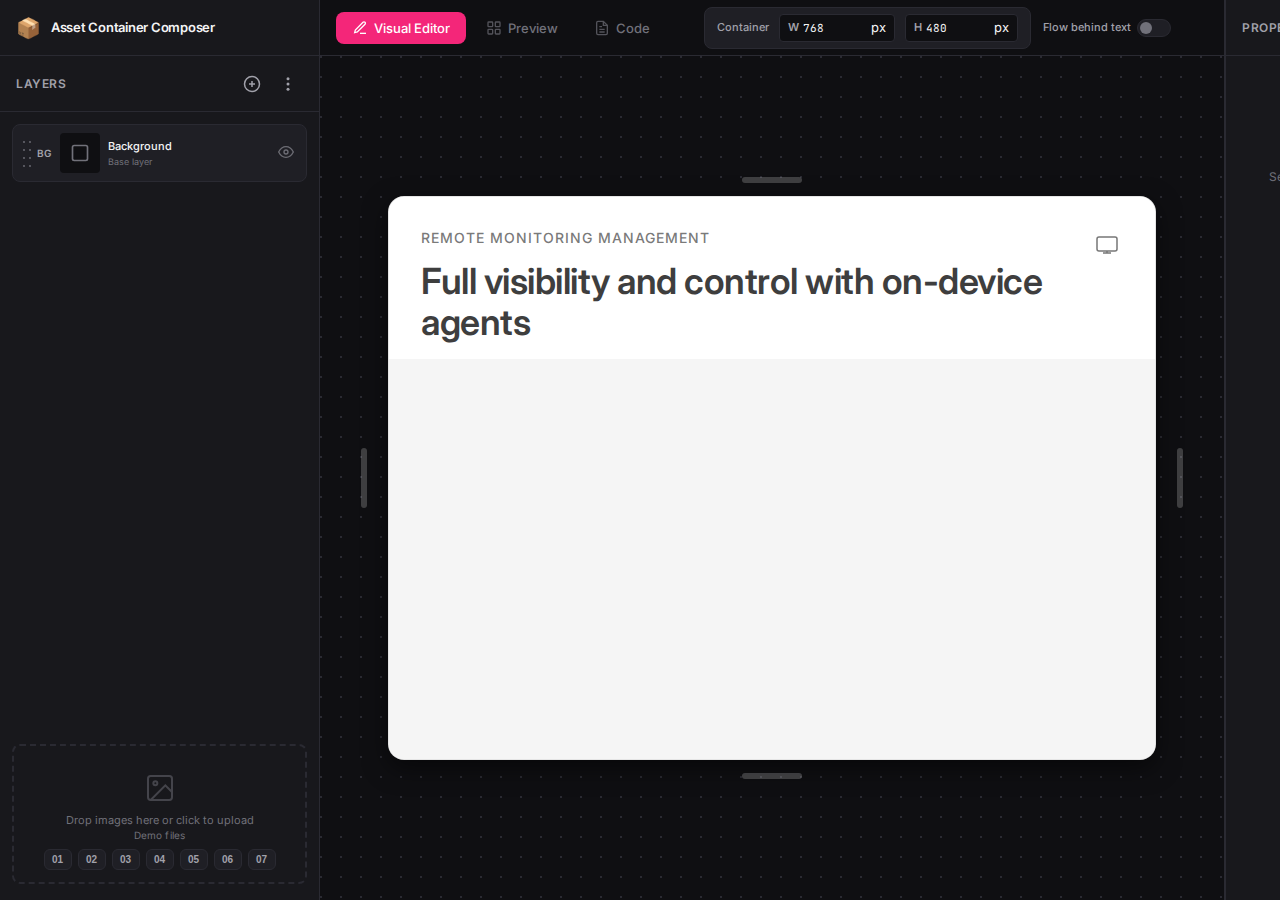
<file: asset-container-composer/composer/index.html>
<!DOCTYPE html>
<html lang="en">
<head>
  <meta charset="UTF-8">
  <meta name="viewport" content="width=device-width, initial-scale=1.0">
  <title>Asset Container Composer</title>
  <link rel="stylesheet" href="styles.css">
  <link href="https://fonts.googleapis.com/css2?family=Inter:wght@400;500;600;700&family=JetBrains+Mono:wght@400;500&display=swap" rel="stylesheet">
</head>
<body>
  <div class="app">
    <!-- Main Content -->
    <main class="main">
      <!-- Layers Panel -->
      <aside class="panel layers-panel">
        <div class="layers-logo">
          <span class="logo-icon">📦</span>
          <span class="logo-text">Asset Container Composer</span>
        </div>
        <div class="panel-header">
          <h2>Layers</h2>
          <div class="layers-actions">
            <button class="btn btn-icon" id="addLayerBtn" title="Add Layer">
              <svg width="18" height="18" viewBox="0 0 24 24" fill="none" stroke="currentColor" stroke-width="2">
                <circle cx="12" cy="12" r="10"/>
                <path d="M12 8v8M8 12h8"/>
              </svg>
            </button>
            <div class="more-menu">
              <button class="btn btn-icon" id="moreMenuBtn" title="More">
                <svg width="18" height="18" viewBox="0 0 24 24" fill="currentColor">
                  <circle cx="12" cy="5" r="2"/>
                  <circle cx="12" cy="12" r="2"/>
                  <circle cx="12" cy="19" r="2"/>
                </svg>
              </button>
              <div class="menu-dropdown" id="moreMenu" hidden>
                <button class="menu-item" id="clearAll" type="button">
                  Clear All
                </button>
              </div>
            </div>
          </div>
        </div>
        <div class="panel-content">
          <!-- Image layers container -->
          <div class="layers-list" id="layersList">
            <!-- Layers will be added here dynamically -->
            
            <!-- Background layer (always present) -->
            <div class="layer-item layer-background" data-layer-id="background">
            <div class="layer-order-group">
              <div class="layer-drag-handle">
                <svg width="16" height="28" viewBox="0 0 20 56" fill="currentColor">
                  <circle cx="4" cy="6" r="1.8"/><circle cx="16" cy="6" r="1.8"/>
                  <circle cx="4" cy="22" r="1.8"/><circle cx="16" cy="22" r="1.8"/>
                  <circle cx="4" cy="38" r="1.8"/><circle cx="16" cy="38" r="1.8"/>
                  <circle cx="4" cy="54" r="1.8"/><circle cx="16" cy="54" r="1.8"/>
                </svg>
              </div>
              <span class="layer-order-badge">BG</span>
            </div>
            <div class="layer-thumbnail layer-thumbnail-bg">
              <svg width="20" height="20" viewBox="0 0 24 24" fill="none" stroke="currentColor" stroke-width="2">
                <rect x="3" y="3" width="18" height="18" rx="2"/>
              </svg>
            </div>
            <div class="layer-info">
              <span class="layer-name">Background</span>
              <span class="layer-type">Base layer</span>
            </div>
            <button class="layer-visibility" title="Toggle visibility">
              <svg width="16" height="16" viewBox="0 0 24 24" fill="none" stroke="currentColor" stroke-width="2">
                <path d="M1 12s4-8 11-8 11 8 11 8-4 8-11 8-11-8-11-8z"/>
                <circle cx="12" cy="12" r="3"/>
              </svg>
            </button>
            </div>
          </div>
        </div>
        
        <!-- Drop zone for new images -->
        <div class="drop-zone" id="dropZone">
          <div class="drop-zone-content">
            <svg width="32" height="32" viewBox="0 0 24 24" fill="none" stroke="currentColor" stroke-width="1.5">
              <rect x="3" y="3" width="18" height="18" rx="2"/>
              <circle cx="8.5" cy="8.5" r="1.5"/>
              <path d="M21 15l-5-5L5 21"/>
            </svg>
            <span>Drop images here or click to upload</span>
          </div>
          <div class="drop-zone-footer">
            <div class="drop-zone-status" id="dropZoneStatus">Demo files</div>
            <div class="drop-zone-actions" aria-label="Quick test layers">
              <button type="button" class="drop-zone-btn" data-test-set="01">01</button>
              <button type="button" class="drop-zone-btn" data-test-set="02">02</button>
              <button type="button" class="drop-zone-btn" data-test-set="03">03</button>
              <button type="button" class="drop-zone-btn" data-test-set="04">04</button>
              <button type="button" class="drop-zone-btn" data-test-set="05">05</button>
              <button type="button" class="drop-zone-btn" data-test-set="06">06</button>
              <button type="button" class="drop-zone-btn" data-test-set="07">07</button>
            </div>
          </div>
          <input type="file" id="fileInput" accept="image/*" multiple hidden>
        </div>
      </aside>

      <!-- Main View Panel (Preview / Export tabs) -->
      <section class="panel main-view-panel">
        <div class="panel-header">
          <div class="main-view-tabs">
            <button class="main-view-tab active" data-view="preview">
              <svg width="16" height="16" viewBox="0 0 24 24" fill="none" stroke="currentColor" stroke-width="2">
                <path d="M12 20h9"/>
                <path d="M16.5 3.5a2.1 2.1 0 113 3L8 18l-4 1 1-4 11.5-11.5z"/>
              </svg>
              Visual Editor
            </button>
            <button class="main-view-tab" data-view="preview-gallery">
              <svg width="16" height="16" viewBox="0 0 24 24" fill="none" stroke="currentColor" stroke-width="2">
                <rect x="3" y="3" width="7" height="7" rx="1"/>
                <rect x="14" y="3" width="7" height="7" rx="1"/>
                <rect x="3" y="14" width="7" height="7" rx="1"/>
                <rect x="14" y="14" width="7" height="7" rx="1"/>
              </svg>
              Preview
            </button>
            <button class="main-view-tab" data-view="export">
              <svg width="16" height="16" viewBox="0 0 24 24" fill="none" stroke="currentColor" stroke-width="2">
                <path d="M16 18H8M16 14H8M12 10H8"/>
                <path d="M14 2H6a2 2 0 00-2 2v16a2 2 0 002 2h12a2 2 0 002-2V8z"/>
                <path d="M14 2v6h6"/>
              </svg>
              Code
            </button>
          </div>
          <div class="main-view-controls" id="editorControls">
            <div class="container-width-control">
              <span class="container-label">Container</span>
              <div class="container-size-box scrub-label" data-target="containerWidth" data-axis="x">
                <span class="size-icon">W</span>
                <input type="number" id="containerWidth" value="768" min="300" max="1200">
                <span class="unit">px</span>
              </div>
              <div class="container-size-box scrub-label" data-target="containerHeight" data-axis="y">
                <span class="size-icon">H</span>
                <input type="number" id="containerHeight" value="480" min="300" max="1200">
                <span class="unit">px</span>
              </div>
            </div>
            <label class="toggle-control">
              <span class="toggle-label">Flow behind text</span>
              <input type="checkbox" id="partialFullToggle">
              <span class="toggle-switch"></span>
            </label>
          </div>
          <div class="main-view-controls preview-controls is-hidden" id="previewControls">
            <div class="preview-control">
              <span class="container-label">Maximum width</span>
              <div class="container-size-box scrub-label" data-target="previewMaxWidth" data-axis="x">
                <span class="size-icon">W</span>
                <input type="number" id="previewMaxWidth" value="1280" min="600" max="2400">
                <span class="unit">px</span>
              </div>
            </div>
            <label class="preview-bg-control">
              <span>Background</span>
              <input type="color" id="previewBgColor" value="#F6F5F3">
            </label>
            <label class="inline-checkbox">
              <input type="checkbox" id="previewBentoToggle" checked>
              <span>Bento</span>
            </label>
          </div>
          
        </div>
        
        <!-- Preview View -->
        <div class="main-view active" id="previewView">
          <div class="preview-wrapper">
            <!-- Full Card Preview with Resize Handles -->
            <div class="card-preview-wrapper" id="cardPreviewWrapper">
              <div class="resize-handle resize-top" data-side="top">
                <div class="handle-bar"></div>
                <div class="handle-tooltip">Drag to resize</div>
              </div>
              <div class="resize-handle resize-left" data-side="left">
                <div class="handle-bar"></div>
                <div class="handle-tooltip">Drag to resize</div>
              </div>
              <div class="card-preview" id="cardPreview">
                <!-- Card Header Section -->
                <div class="card-header-section">
                  <div class="card-header-content">
                    <div class="card-category-row">
                      <input type="text" class="card-category" id="cardCategory" value="REMOTE MONITORING MANAGEMENT" placeholder="Category">
                      <div class="card-icon" id="cardIcon" title="Click to change icon">
                        <svg width="24" height="24" viewBox="0 0 24 24" fill="none" stroke="currentColor" stroke-width="1.5">
                          <rect x="2" y="4" width="20" height="14" rx="2"/>
                          <path d="M8 20h8M12 18v2"/>
                        </svg>
                      </div>
                    </div>
                    <textarea class="card-title" id="cardTitle" rows="2" placeholder="Card Title">Full visibility and control with on-device agents</textarea>
                  </div>
                </div>
                
                <!-- Asset Container Section (the composable area) -->
                <div class="asset-container-wrapper">
                  <div class="preview-container" id="previewContainer">
                    <div class="preview-background" id="previewBackground"></div>
                    <div class="preview-layers" id="previewLayers">
                      <!-- Layers rendered here -->
                    </div>
                    <!-- Alignment guides -->
                    <div class="alignment-guides" id="alignmentGuides">
                      <div class="guide guide-center-h"></div>
                      <div class="guide guide-center-v"></div>
                    </div>
                  </div>
                </div>
              </div>
              <div class="resize-handle resize-right" data-side="right">
                <div class="handle-bar"></div>
                <div class="handle-tooltip">Drag to resize</div>
              </div>
              <div class="resize-handle resize-bottom" data-side="bottom">
                <div class="handle-bar"></div>
                <div class="handle-tooltip">Drag to resize</div>
              </div>
            </div>
          </div>
        </div>

        <!-- Preview Gallery View -->
        <div class="main-view" id="previewGalleryView">
          <div class="preview-gallery" id="previewGalleryGrid"></div>
        </div>
        
        <!-- Export View -->
        <div class="main-view" id="exportView">
          <div class="export-header">
            <div class="export-format-tabs">
              <button class="export-format-tab active" data-tab="json">JSON</button>
              <button class="export-format-tab" data-tab="html">HTML/CSS</button>
            </div>
          </div>
          <div class="export-content">
            <div class="export-pane active" id="jsonPane">
              <div class="export-code-wrapper">
                <pre class="export-code" id="jsonOutput">{
  "container": { "width": 768 },
  "background": { "type": "color" },
  "layers": []
}</pre>
              </div>
              <button class="copy-btn" data-target="jsonOutput">
                <svg width="14" height="14" viewBox="0 0 24 24" fill="none" stroke="currentColor" stroke-width="2">
                  <rect x="9" y="9" width="13" height="13" rx="2"/>
                  <path d="M5 15H4a2 2 0 01-2-2V4a2 2 0 012-2h9a2 2 0 012 2v1"/>
                </svg>
                Copy JSON
              </button>
            </div>
            <div class="export-pane" id="htmlPane">
              <div class="export-code-wrapper">
                <pre class="export-code" id="htmlOutput">&lt;!-- HTML/CSS output will appear here --&gt;</pre>
              </div>
              <button class="copy-btn" data-target="htmlOutput">
                <svg width="14" height="14" viewBox="0 0 24 24" fill="none" stroke="currentColor" stroke-width="2">
                  <rect x="9" y="9" width="13" height="13" rx="2"/>
                  <path d="M5 15H4a2 2 0 01-2-2V4a2 2 0 012-2h9a2 2 0 012 2v1"/>
                </svg>
                Copy HTML
              </button>
            </div>
          </div>
        </div>
      </section>

      <!-- Properties Panel -->
      <aside class="panel properties-panel">
        <div class="panel-header">
          <h2>Properties</h2>
        </div>
        <div class="panel-content" id="propertiesContent">
          <!-- Empty state -->
          <div class="empty-state" id="emptyState">
            <svg width="48" height="48" viewBox="0 0 24 24" fill="none" stroke="currentColor" stroke-width="1">
              <rect x="3" y="3" width="18" height="18" rx="2"/>
              <path d="M12 8v8M8 12h8"/>
            </svg>
            <p>Select a layer to edit its properties</p>
          </div>
          
          <!-- Background properties -->
          <div class="properties-section" id="bgProperties" style="display: none;">
            <h3>Background</h3>
            
            <div class="property-group">
              <label>Type</label>
              <div class="button-group">
                <button class="toggle-btn active" data-bg-type="color">Color</button>
                <button class="toggle-btn" data-bg-type="gradient">Gradient</button>
                <button class="toggle-btn" data-bg-type="image">Image</button>
                <button class="toggle-btn" data-bg-type="tile">Tile</button>
              </div>
            </div>
            
            <div class="property-group" id="bgColorGroup">
              <label for="bgColor">Color</label>
              <div class="color-input-wrapper">
                <input type="color" id="bgColor" value="#f5f5f5">
                <input type="text" id="bgColorHex" value="#f5f5f5" class="color-hex-input">
              </div>
            </div>
            
            <div class="property-group" id="bgGradientGroup" style="display: none;">
              <label for="bgGradient">Gradient</label>
              <div class="gradient-inputs">
                <input type="color" id="bgGradientStart" value="#8b5cf6">
                <span class="gradient-arrow">→</span>
                <input type="color" id="bgGradientEnd" value="#d946ef">
              </div>
              <select id="bgGradientDirection">
                <option value="to right">Horizontal</option>
                <option value="to bottom">Vertical</option>
                <option value="to bottom right">Diagonal ↘</option>
                <option value="to bottom left">Diagonal ↙</option>
              </select>
            </div>
            
            <div class="property-group" id="bgImageGroup" style="display: none;">
              <label>Image</label>
              <div class="image-upload-area" id="bgImageUpload">
                <span>Click to upload background</span>
              </div>
              <input type="file" id="bgImageInput" accept="image/*" hidden>
              <div class="property-row" id="bgSizingRow" style="display: none;">
                <label>Sizing</label>
                <div class="button-group">
                  <button class="toggle-btn active" data-sizing="fill">Fill</button>
                  <button class="toggle-btn" data-sizing="fit">Fit</button>
                </div>
              </div>
            </div>
          </div>
          
          <!-- Layer properties -->
          <div class="properties-section" id="layerProperties" style="display: none;">
            <h3>Layer: <span id="layerName">-</span></h3>
            
            <div class="property-group">
              <label>Image</label>
              <div class="image-preview-small" id="layerImagePreview">
                <span>No image</span>
              </div>
              <button class="btn btn-small btn-secondary" id="replaceImageBtn">Replace Image</button>
              <input type="file" id="replaceImageInput" accept="image/*" hidden>
            </div>
            
            <div class="property-divider"></div>
            
            <h4>Position</h4>
            <div class="position-section">
              <div class="position-inputs">
                <div class="position-input">
                  <span class="position-label scrub-handle" data-target="xPosition" data-axis="x" title="Drag to adjust">X</span>
                  <input type="number" id="xPosition" value="0">
                </div>
                <div class="position-input">
                  <span class="position-label scrub-handle" data-target="yPosition" data-axis="y" title="Drag to adjust">Y</span>
                  <input type="number" id="yPosition" value="0">
                </div>
                <button class="position-center-btn" id="centerLayerBtn" title="Center layer">
                  <svg width="16" height="16" viewBox="0 0 16 16" fill="none" stroke="currentColor" stroke-width="1.5">
                    <rect x="2.5" y="2.5" width="11" height="11" rx="2"/>
                    <path d="M8 4v8M4 8h8"/>
                  </svg>
                </button>
              </div>
              <div class="position-constraints-row">
                <div class="position-constraints">
                  <div class="constraint-select">
                    <span class="constraint-icon">
                      <svg width="14" height="14" viewBox="0 0 16 16" fill="none" stroke="currentColor" stroke-width="1.5">
                        <path d="M3 8h10M3 4v8"/>
                      </svg>
                    </span>
                    <select id="xAlign">
                      <option value="left">Left</option>
                      <option value="right">Right</option>
                      <option value="left+right">Left + Right (Stretch)</option>
                      <option value="center">Center</option>
                      <option value="scale">Scale</option>
                    </select>
                  </div>
                  <div class="constraint-select">
                    <span class="constraint-icon">
                      <svg width="14" height="14" viewBox="0 0 16 16" fill="none" stroke="currentColor" stroke-width="1.5">
                        <path d="M8 3v10M4 3h8"/>
                      </svg>
                    </span>
                    <select id="yAlign">
                      <option value="top">Top</option>
                      <option value="bottom">Bottom</option>
                      <option value="top+bottom">Top + Bottom (Stretch)</option>
                      <option value="center">Center</option>
                      <option value="scale">Scale</option>
                    </select>
                  </div>
                </div>
                <div class="position-grid" id="positionGrid">
                  <button class="position-grid-btn" data-x="left" data-y="top" title="Top left"><span class="grid-dot"></span></button>
                  <button class="position-grid-btn" data-x="center" data-y="top" title="Top center"><span class="grid-dot"></span></button>
                  <button class="position-grid-btn" data-x="right" data-y="top" title="Top right"><span class="grid-dot"></span></button>
                  <button class="position-grid-btn" data-x="left" data-y="center" title="Center left"><span class="grid-dot"></span></button>
                  <button class="position-grid-btn" data-x="center" data-y="center" title="Center"><span class="grid-dot"></span></button>
                  <button class="position-grid-btn" data-x="right" data-y="center" title="Center right"><span class="grid-dot"></span></button>
                  <button class="position-grid-btn" data-x="left" data-y="bottom" title="Bottom left"><span class="grid-dot"></span></button>
                  <button class="position-grid-btn" data-x="center" data-y="bottom" title="Bottom center"><span class="grid-dot"></span></button>
                  <button class="position-grid-btn" data-x="right" data-y="bottom" title="Bottom right"><span class="grid-dot"></span></button>
                </div>
              </div>
            </div>
            
            <div class="property-divider"></div>
            
            <h4>Dimensions</h4>
            <div class="property-group">
              <div class="dimension-toggles">
                <label class="inline-checkbox" for="autoWidth">
                  <input type="checkbox" id="autoWidth" checked>
                  <span>Auto width</span>
                </label>
                <label class="inline-checkbox" for="autoHeight">
                  <input type="checkbox" id="autoHeight" checked>
                  <span>Auto height</span>
                </label>
                <label class="inline-checkbox" for="retinaScale">
                  <input type="checkbox" id="retinaScale">
                  <span>Retina</span>
                </label>
              </div>
            </div>
            <div class="property-row">
              <div class="property-group half">
                <label for="layerWidth">Width</label>
                <div class="scrub-input full">
                  <span class="scrub-handle" data-target="layerWidth" data-axis="x" title="Drag to adjust">
                    <svg width="12" height="12" viewBox="0 0 24 24" fill="none" stroke="currentColor" stroke-width="2.5">
                      <path d="M8 5l-5 7 5 7M16 5l5 7-5 7"/>
                      <path d="M3 12h18"/>
                    </svg>
                  </span>
                  <input type="number" id="layerWidth" placeholder="auto">
                </div>
              </div>
              <div class="property-group half">
                <label for="layerHeight">Height</label>
                <div class="scrub-input full">
                  <span class="scrub-handle" data-target="layerHeight" data-axis="y" title="Drag to adjust">
                    <svg width="12" height="12" viewBox="0 0 24 24" fill="none" stroke="currentColor" stroke-width="2.5">
                      <path d="M5 8l7-5 7 5M5 16l7 5 7-5"/>
                      <path d="M12 3v18"/>
                    </svg>
                  </span>
                  <input type="number" id="layerHeight" placeholder="auto">
                </div>
              </div>
            </div>
            <div class="property-group">
              <label for="layerScale">Scale</label>
              <div class="scale-row">
                <select id="scalePreset">
                  <option value="1">1x (Standard)</option>
                  <option value="0.5">0.5x (Retina)</option>
                  <option value="2">2x</option>
                  <option value="3">3x</option>
                  <option value="custom">Custom</option>
                </select>
                <div class="scrub-input">
                  <span class="scrub-handle" data-target="layerScale" data-axis="x" title="Drag to adjust">
                    <svg width="12" height="12" viewBox="0 0 24 24" fill="none" stroke="currentColor" stroke-width="2.5">
                      <path d="M8 5l-5 7 5 7M16 5l5 7-5 7"/>
                      <path d="M3 12h18"/>
                    </svg>
                  </span>
                  <input type="number" id="layerScale" value="1" step="0.1" min="0.1">
                </div>
                <select id="scaleTarget">
                  <option value="both">Both</option>
                  <option value="width">Width only</option>
                  <option value="height">Height only</option>
                </select>
                <button class="btn btn-small btn-secondary" id="resetScaleBtn" type="button">Reset</button>
              </div>
            </div>
            <div class="property-group">
              <label class="checkbox-label">
                <input type="checkbox" id="aspectRatioLocked" checked>
                <span>Lock aspect ratio</span>
              </label>
            </div>
            
            <div class="property-divider"></div>
            
            <h4>Animation Speed</h4>
            <div class="property-group">
              <div class="segmented-control" id="animSpeed" role="group" aria-label="Animation speed">
                <button class="segmented-button" type="button" data-anim-speed="0">
                  <span class="segmented-main">00 Background</span>
                  <span class="segmented-sub">0px</span>
                </button>
                <button class="segmented-button" type="button" data-anim-speed="1">
                  <span class="segmented-main">01 Bottom</span>
                  <span class="segmented-sub">5px</span>
                </button>
                <button class="segmented-button" type="button" data-anim-speed="2">
                  <span class="segmented-main">02 Mid</span>
                  <span class="segmented-sub">10px</span>
                </button>
                <button class="segmented-button" type="button" data-anim-speed="3">
                  <span class="segmented-main">03 Top</span>
                  <span class="segmented-sub">15px</span>
                </button>
              </div>
            </div>
            
            <div class="property-divider"></div>
            
            <h4>Layer Order</h4>
            <div class="property-group">
              <label for="zIndex">Z-Index</label>
              <select id="zIndex">
                <option value="1">1</option>
                <option value="2">2</option>
                <option value="3">3</option>
                <option value="4">4</option>
                <option value="5">5</option>
                <option value="6">6</option>
                <option value="7">7</option>
                <option value="8">8</option>
                <option value="9">9</option>
                <option value="10">10</option>
                <option value="11">11</option>
                <option value="12">12</option>
                <option value="13">13</option>
                <option value="14">14</option>
                <option value="15">15</option>
              </select>
            </div>
            
            <div class="property-divider"></div>
            
            <button class="btn btn-danger btn-full" id="deleteLayerBtn">
              <svg width="16" height="16" viewBox="0 0 24 24" fill="none" stroke="currentColor" stroke-width="2">
                <path d="M3 6h18M19 6v14a2 2 0 01-2 2H7a2 2 0 01-2-2V6M8 6V4a2 2 0 012-2h4a2 2 0 012 2v2"/>
              </svg>
              Delete Layer
            </button>
          </div>
        </div>
      </aside>
    </main>

  </div>

  <script src="../lib/layer-manager.js"></script>
  <script src="../lib/preview-renderer.js"></script>
  <script src="../lib/exporter.js"></script>
  <script src="app.js"></script>
</body>
</html>
</file>
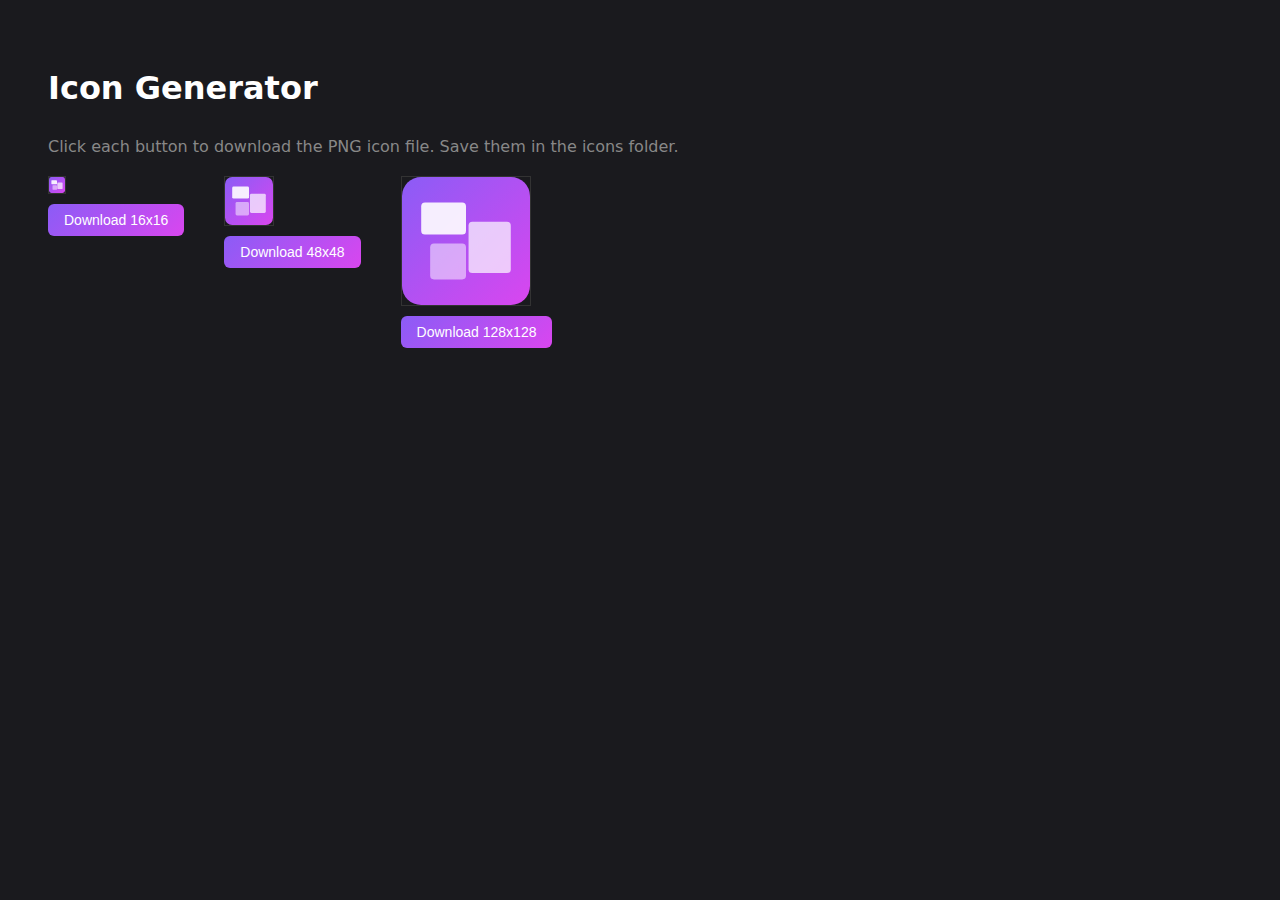
<file: asset-container-composer/icons/generate-pngs.html>
<!DOCTYPE html>
<html lang="en">
<head>
  <meta charset="UTF-8">
  <title>Icon Generator</title>
  <style>
    body { font-family: system-ui; padding: 40px; background: #1a1a1e; color: white; }
    .icon-container { display: flex; gap: 40px; margin-bottom: 40px; }
    .icon-box { text-align: center; }
    canvas { border: 1px solid #333; margin-bottom: 10px; display: block; }
    button { 
      padding: 8px 16px; 
      background: linear-gradient(135deg, #8b5cf6, #d946ef);
      border: none;
      color: white;
      border-radius: 6px;
      cursor: pointer;
      font-size: 14px;
    }
    button:hover { opacity: 0.9; }
    h1 { margin-bottom: 30px; }
    p { color: #888; margin-bottom: 20px; }
  </style>
</head>
<body>
  <h1>Icon Generator</h1>
  <p>Click each button to download the PNG icon file. Save them in the icons folder.</p>
  
  <div class="icon-container">
    <div class="icon-box">
      <canvas id="icon16" width="16" height="16"></canvas>
      <button onclick="download('icon16', 16)">Download 16x16</button>
    </div>
    <div class="icon-box">
      <canvas id="icon48" width="48" height="48"></canvas>
      <button onclick="download('icon48', 48)">Download 48x48</button>
    </div>
    <div class="icon-box">
      <canvas id="icon128" width="128" height="128"></canvas>
      <button onclick="download('icon128', 128)">Download 128x128</button>
    </div>
  </div>

  <script>
    function drawIcon(ctx, size) {
      // Background gradient
      const gradient = ctx.createLinearGradient(0, 0, size, size);
      gradient.addColorStop(0, '#8b5cf6');
      gradient.addColorStop(1, '#d946ef');
      
      // Rounded rect background
      const radius = size * 0.15;
      ctx.beginPath();
      ctx.roundRect(0, 0, size, size, radius);
      ctx.fillStyle = gradient;
      ctx.fill();
      
      // Draw layered rectangles
      ctx.fillStyle = 'rgba(255, 255, 255, 0.9)';
      ctx.beginPath();
      ctx.roundRect(size * 0.15, size * 0.2, size * 0.35, size * 0.25, size * 0.03);
      ctx.fill();
      
      ctx.fillStyle = 'rgba(255, 255, 255, 0.7)';
      ctx.beginPath();
      ctx.roundRect(size * 0.52, size * 0.35, size * 0.33, size * 0.4, size * 0.03);
      ctx.fill();
      
      ctx.fillStyle = 'rgba(255, 255, 255, 0.5)';
      ctx.beginPath();
      ctx.roundRect(size * 0.22, size * 0.52, size * 0.28, size * 0.28, size * 0.03);
      ctx.fill();
    }
    
    function download(canvasId, size) {
      const canvas = document.getElementById(canvasId);
      const link = document.createElement('a');
      link.download = `icon-${size}.png`;
      link.href = canvas.toDataURL('image/png');
      link.click();
    }
    
    // Draw all icons on load
    window.onload = function() {
      [16, 48, 128].forEach(size => {
        const canvas = document.getElementById(`icon${size}`);
        const ctx = canvas.getContext('2d');
        drawIcon(ctx, size);
      });
    };
  </script>
</body>
</html>
</file>
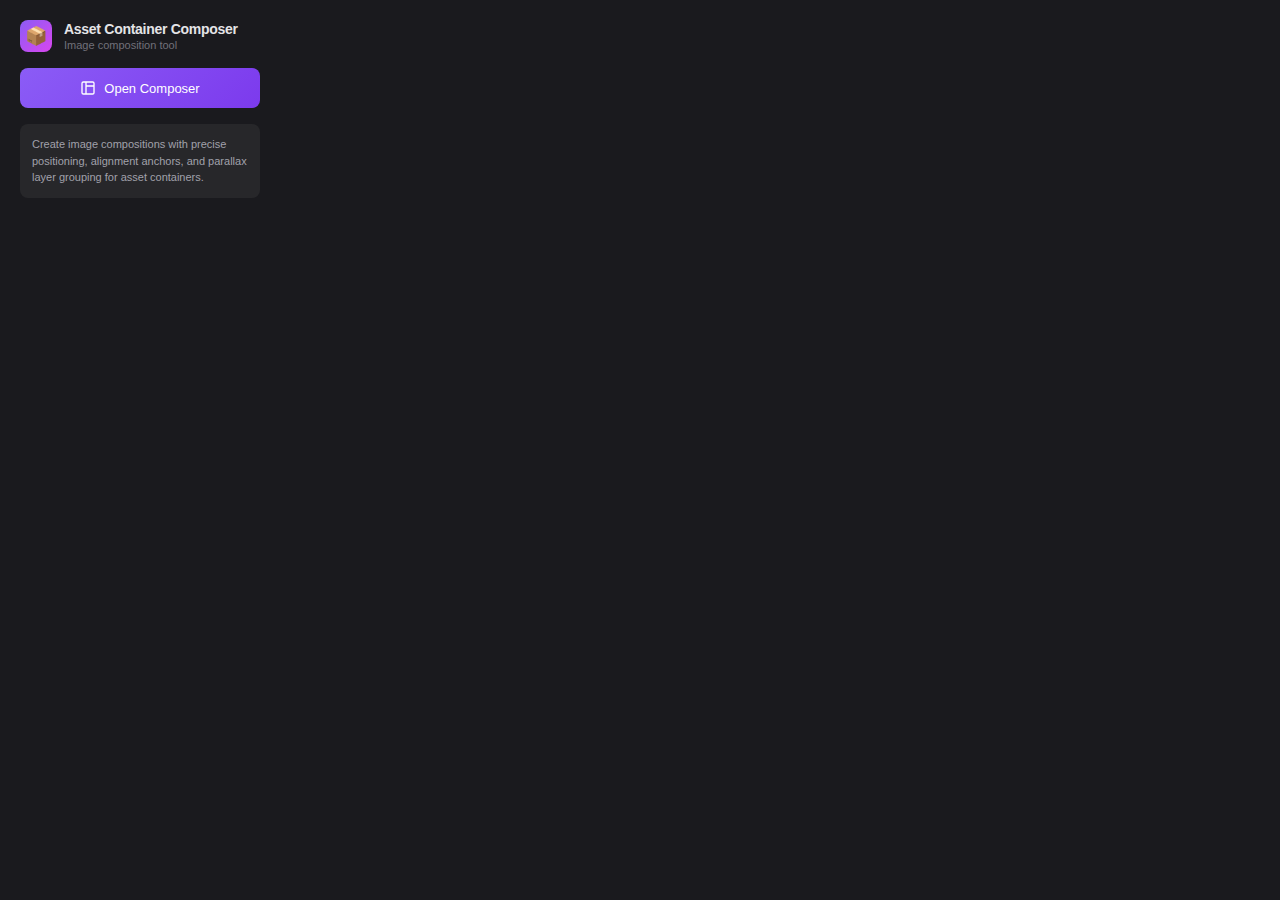
<file: asset-container-composer/popup/popup.html>
<!DOCTYPE html>
<html lang="en">
<head>
  <meta charset="UTF-8">
  <meta name="viewport" content="width=device-width, initial-scale=1.0">
  <title>Asset Container Composer</title>
  <style>
    * {
      margin: 0;
      padding: 0;
      box-sizing: border-box;
    }
    
    body {
      width: 280px;
      padding: 20px;
      font-family: 'Segoe UI', -apple-system, BlinkMacSystemFont, sans-serif;
      background: #1a1a1e;
      color: #e4e4e7;
    }
    
    .header {
      display: flex;
      align-items: center;
      gap: 12px;
      margin-bottom: 16px;
    }
    
    .logo {
      width: 32px;
      height: 32px;
      background: linear-gradient(135deg, #8b5cf6 0%, #d946ef 100%);
      border-radius: 8px;
      display: flex;
      align-items: center;
      justify-content: center;
      font-size: 18px;
    }
    
    h1 {
      font-size: 14px;
      font-weight: 600;
      letter-spacing: -0.02em;
    }
    
    .subtitle {
      font-size: 11px;
      color: #71717a;
      margin-top: 2px;
    }
    
    .open-btn {
      width: 100%;
      padding: 12px 16px;
      background: linear-gradient(135deg, #8b5cf6 0%, #7c3aed 100%);
      border: none;
      border-radius: 8px;
      color: white;
      font-size: 13px;
      font-weight: 500;
      cursor: pointer;
      transition: all 0.2s ease;
      display: flex;
      align-items: center;
      justify-content: center;
      gap: 8px;
    }
    
    .open-btn:hover {
      transform: translateY(-1px);
      box-shadow: 0 4px 12px rgba(139, 92, 246, 0.4);
    }
    
    .open-btn:active {
      transform: translateY(0);
    }
    
    .open-btn svg {
      width: 16px;
      height: 16px;
    }
    
    .info {
      margin-top: 16px;
      padding: 12px;
      background: #27272a;
      border-radius: 8px;
      font-size: 11px;
      color: #a1a1aa;
      line-height: 1.5;
    }
  </style>
</head>
<body>
  <div class="header">
    <div class="logo">📦</div>
    <div>
      <h1>Asset Container Composer</h1>
      <div class="subtitle">Image composition tool</div>
    </div>
  </div>
  
  <button class="open-btn" id="openComposer">
    <svg viewBox="0 0 24 24" fill="none" stroke="currentColor" stroke-width="2">
      <rect x="3" y="3" width="18" height="18" rx="2"/>
      <path d="M9 3v18M21 9H9"/>
    </svg>
    Open Composer
  </button>
  
  <div class="info">
    Create image compositions with precise positioning, alignment anchors, and parallax layer grouping for asset containers.
  </div>
  
  <script src="popup.js"></script>
</body>
</html>
</file>
<file: asset-container-composer/composer/styles.css>
#previewGalleryView {
  background: var(--preview-bg, #f6f5f3);
}
/* === CSS Variables === */
:root {
  --bg-dark: #0f0f12;
  --bg-panel: #18181c;
  --bg-elevated: #1f1f25;
  --bg-hover: #27272e;
  --bg-active: #2d2d36;
  
  --border-color: #2a2a32;
  --border-focus: #8b5cf6;
  
  --text-primary: #f4f4f5;
  --text-secondary: #a1a1aa;
  --text-muted: #71717a;
  
  --accent-purple: #8b5cf6;
  --accent-purple-hover: #a78bfa;
  --accent-pink: #d946ef;
  --accent-gradient: linear-gradient(135deg, #8b5cf6 0%, #d946ef 100%);
  
  --danger: #ef4444;
  --danger-hover: #f87171;
  
  --z-group-0: #3b82f6;
  --z-group-10: #8b5cf6;
  --z-group-20: #d946ef;
  
  --radius-sm: 4px;
  --radius-md: 8px;
  --radius-lg: 12px;
  
  --shadow-sm: 0 1px 2px rgba(0, 0, 0, 0.3);
  --shadow-md: 0 4px 12px rgba(0, 0, 0, 0.4);
  --shadow-lg: 0 8px 24px rgba(0, 0, 0, 0.5);
  
  --transition-fast: 0.15s ease;
  --transition-normal: 0.2s ease;
  
  --panel-width: 280px;
  --header-height: 56px;
}

/* === Reset & Base === */
*, *::before, *::after {
  margin: 0;
  padding: 0;
  box-sizing: border-box;
}

html, body {
  height: 100%;
  overflow: hidden;
}

body {
  font-family: 'Inter', -apple-system, BlinkMacSystemFont, sans-serif;
  font-size: 13px;
  color: var(--text-primary);
  background: var(--bg-dark);
  line-height: 1.5;
}

/* === App Layout === */
.app {
  display: flex;
  flex-direction: column;
  height: 100vh;
}

/* === Header === */
.header {
  height: var(--header-height);
  background: var(--bg-panel);
  border-bottom: 1px solid var(--border-color);
  display: flex;
  align-items: center;
  justify-content: space-between;
  padding: 0 16px;
  flex-shrink: 0;
}

.header-left, .header-right {
  display: flex;
  align-items: center;
  gap: 12px;
}

.logo {
  display: flex;
  align-items: center;
  gap: 10px;
}

.logo-icon {
  font-size: 24px;
}

.logo-text {
  font-size: 15px;
  font-weight: 600;
  letter-spacing: -0.02em;
}

.header-center {
  flex: 1;
  display: flex;
  justify-content: center;
}

.container-width-control {
  display: flex;
  align-items: center;
  gap: 12px;
  background: var(--bg-elevated);
  padding: 8px 16px;
  border-radius: var(--radius-md);
  border: 1px solid var(--border-color);
}

.container-width-control label {
  font-size: 12px;
  color: var(--text-secondary);
  white-space: nowrap;
}

.container-width-control input[type="range"] {
  width: 200px;
  height: 4px;
  -webkit-appearance: none;
  appearance: none;
  background: var(--border-color);
  border-radius: 2px;
  outline: none;
}

.container-width-control input[type="range"]::-webkit-slider-thumb {
  -webkit-appearance: none;
  width: 14px;
  height: 14px;
  background: var(--accent-purple);
  border-radius: 50%;
  cursor: pointer;
  transition: transform var(--transition-fast);
}

.container-width-control input[type="range"]::-webkit-slider-thumb:hover {
  transform: scale(1.2);
}

.width-input-wrapper {
  display: flex;
  align-items: center;
  gap: 4px;
}

.width-input-wrapper input[type="number"] {
  width: 60px;
  padding: 4px 8px;
  background: var(--bg-dark);
  border: 1px solid var(--border-color);
  border-radius: var(--radius-sm);
  color: var(--text-primary);
  font-family: 'JetBrains Mono', monospace;
  font-size: 12px;
  text-align: right;
}

.width-input-wrapper .unit {
  font-size: 11px;
  color: var(--text-muted);
}

/* === Main Content === */
.main {
  flex: 1;
  display: flex;
  overflow: hidden;
}

/* === Panels === */
.panel {
  display: flex;
  flex-direction: column;
  background: var(--bg-panel);
  border-right: 1px solid var(--border-color);
}

.panel:last-child {
  border-right: none;
  border-left: 1px solid var(--border-color);
}

.panel-header {
  height: 56px;
  padding: 0 16px;
  border-bottom: 1px solid var(--border-color);
  display: flex;
  align-items: center;
  justify-content: space-between;
  flex-shrink: 0;
}

.panel-header h2 {
  font-size: 12px;
  font-weight: 600;
  text-transform: uppercase;
  letter-spacing: 0.05em;
  color: var(--text-secondary);
}

.panel-content {
  flex: 1;
  overflow-y: auto;
  padding: 12px;
  display: flex;
  flex-direction: column;
}

/* === Layers Panel === */
.layers-panel {
  width: 320px;
  flex-shrink: 0;
  display: flex;
  flex-direction: column;
  transition: transform 180ms cubic-bezier(0.2, 0, 0, 1),
    width 180ms cubic-bezier(0.2, 0, 0, 1);
}

body.is-preview-mode .layers-panel,
body.is-preview-mode .properties-panel {
  width: 0;
  padding: 0;
  border: none;
  overflow: hidden;
  pointer-events: none;
}

body.is-preview-mode .layers-panel {
  transform: translateX(-100%);
}

body.is-preview-mode .properties-panel {
  transform: translateX(100%);
}

body.is-preview-mode .main-view-panel {
  border-left: none;
}

.layers-logo {
  display: flex;
  align-items: center;
  gap: 10px;
  height: 56px;
  padding: 0 16px;
  border-bottom: 1px solid var(--border-color);
}

.layers-logo .logo-icon {
  font-size: 20px;
}

.layers-logo .logo-text {
  font-size: 13px;
  font-weight: 600;
  letter-spacing: -0.02em;
}

.layer-item {
  display: flex;
  align-items: center;
  gap: 8px;
  padding: 8px 8px 8px 6px;
  background: var(--bg-elevated);
  border: 1px solid var(--border-color);
  border-radius: var(--radius-md);
  margin-bottom: 4px;
  cursor: pointer;
  transition: none;
}

.layer-item:hover {
  background: var(--bg-hover);
  border-color: var(--text-muted);
}

.layer-item.selected {
  background: var(--bg-active);
  border-color: var(--accent-purple);
}

.layer-drag-handle {
  cursor: grab;
  color: var(--text-muted);
  padding: 0;
  display: inline-flex;
  align-items: center;
  justify-content: center;
}

.layer-order-group {
  display: inline-flex;
  align-items: center;
  gap: 2px;
  min-width: 32px;
}

.layer-order-badge {
  font-size: 10px;
  font-weight: 600;
  color: var(--text-secondary);
  min-width: 12px;
  text-align: center;
  letter-spacing: 0.04em;
}

.layer-drag-handle:active {
  cursor: grabbing;
}

.layer-thumbnail {
  width: 40px;
  height: 40px;
  border-radius: var(--radius-sm);
  background: var(--bg-dark);
  display: flex;
  align-items: center;
  justify-content: center;
  overflow: hidden;
  flex-shrink: 0;
}

.layer-thumbnail img {
  width: 100%;
  height: 100%;
  object-fit: cover;
}

.layer-thumbnail-bg {
  color: var(--text-muted);
}

.layer-info {
  flex: 1;
  min-width: 0;
}

.layer-name {
  display: block;
  font-size: 11px;
  font-weight: 500;
  color: var(--text-primary);
  white-space: nowrap;
  overflow: hidden;
  text-overflow: ellipsis;
}

.layer-type {
  display: block;
  font-size: 9px;
  color: var(--text-muted);
}

.layer-visibility {
  background: none;
  border: none;
  color: var(--text-secondary);
  padding: 4px;
  cursor: pointer;
  opacity: 0.6;
  transition: opacity var(--transition-fast);
}

.layer-visibility:hover {
  opacity: 1;
}

.layer-visibility.hidden {
  opacity: 0.3;
}

.layer-z-badge {
  font-size: 9px;
  padding: 2px 5px;
  border-radius: 3px;
  font-weight: 600;
  font-family: 'JetBrains Mono', monospace;
}

.layer-z-badge.z-0-9 {
  background: var(--z-group-0);
  color: white;
}

.layer-z-badge.z-10-19 {
  background: var(--z-group-10);
  color: white;
}

.layer-z-badge.z-20 {
  background: var(--z-group-20);
  color: white;
}

.layer-details {
  display: flex;
  gap: 8px;
  margin-top: 2px;
}

.layer-detail {
  display: inline-flex;
  align-items: center;
  gap: 3px;
  font-size: 8px;
  font-family: 'JetBrains Mono', monospace;
  color: var(--text-muted);
  background: var(--bg-dark);
  padding: 1px 3px;
  border-radius: 3px;
}

.layer-detail svg {
  opacity: 0.6;
  flex-shrink: 0;
}

.layers-list {
  display: flex;
  flex-direction: column;
  flex: 1;
}

/* === Drop Zone === */
.drop-zone {
  margin: 12px 12px 16px 12px;
  padding: 24px;
  min-height: 140px;
  flex: 0 0 auto;
  max-height: 200px;
  display: flex;
  align-items: center;
  justify-content: center;
  position: relative;
  border: 2px dashed var(--border-color);
  border-radius: var(--radius-md);
  text-align: center;
  cursor: pointer;
  transition: all var(--transition-normal);
}

.drop-zone:hover, .drop-zone.dragover {
  border-color: var(--accent-purple);
  background: rgba(139, 92, 246, 0.1);
}

.drop-zone-content {
  display: flex;
  flex-direction: column;
  align-items: center;
  gap: 8px;
  color: var(--text-muted);
  padding-bottom: 28px;
}

.drop-zone-footer {
  position: absolute;
  left: 12px;
  right: 12px;
  bottom: 12px;
  display: flex;
  flex-direction: column;
  align-items: center;
  gap: 6px;
  z-index: 2;
  pointer-events: auto;
}

.drop-zone-status {
  font-size: 10px;
  color: var(--text-muted);
  letter-spacing: 0.02em;
}

.drop-zone-actions {
  display: flex;
  justify-content: center;
  gap: 6px;
}

.drop-zone-btn {
  background: var(--bg-elevated);
  border: 1px solid var(--border-color);
  color: var(--text-secondary);
  font-size: 10px;
  font-weight: 600;
  padding: 4px 6px;
  border-radius: 6px;
  min-width: 28px;
  cursor: pointer;
  transition: background var(--transition-fast), border-color var(--transition-fast), color var(--transition-fast);
}

.drop-zone-btn:hover {
  border-color: var(--accent-purple);
  color: var(--text-primary);
}

.drop-zone-content svg {
  opacity: 0.5;
}

.drop-zone-content span {
  font-size: 11px;
}

/* === Main View Panel (Preview/Export Tabs) === */
.main-view-panel {
  flex: 1;
  background: var(--bg-dark);
  display: flex;
  flex-direction: column;
  transition: margin 180ms cubic-bezier(0.2, 0, 0, 1);
}

.main-view-panel .panel-header {
  display: grid;
  grid-template-columns: auto 1fr auto;
  align-items: center;
  gap: 12px;
}

.main-view-tabs {
  display: flex;
  gap: 4px;
}

.main-view-controls {
  display: flex;
  align-items: center;
  gap: 12px;
  justify-self: center;
}

.preview-controls {
  gap: 14px;
}

.preview-control {
  display: inline-flex;
  align-items: center;
  gap: 8px;
}

.is-hidden {
  display: none;
}

.main-view-panel .container-width-control {
  padding: 6px 12px;
  gap: 10px;
}

.main-view-panel .container-width-control label {
  font-size: 11px;
}

.main-view-panel .container-width-control input[type="range"] {
  display: none;
}

.container-label {
  font-size: 11px;
  color: var(--text-secondary);
  font-weight: 500;
}

.container-size-box {
  display: inline-flex;
  align-items: center;
  gap: 6px;
  background: var(--bg-dark);
  border: 1px solid var(--border-color);
  border-radius: var(--radius-sm);
  padding: 0 8px;
  height: 28px;
}

.container-size-box input[type="number"] {
  border: none;
  background: transparent;
  padding: 0;
  width: 64px;
  min-width: 0;
  font-size: 11px;
}

.size-icon {
  font-size: 11px;
  font-weight: 600;
  color: var(--text-secondary);
}

.toggle-control {
  display: inline-flex;
  align-items: center;
  gap: 6px;
  font-size: 11px;
  color: var(--text-secondary);
}

.toggle-control input {
  position: absolute;
  opacity: 0;
  pointer-events: none;
}

.toggle-switch {
  width: 34px;
  height: 18px;
  background: var(--bg-elevated);
  border: 1px solid var(--border-color);
  border-radius: 999px;
  position: relative;
  cursor: pointer;
  transition: background var(--transition-fast), border-color var(--transition-fast);
}

.toggle-switch::after {
  content: '';
  position: absolute;
  top: 2px;
  left: 2px;
  width: 12px;
  height: 12px;
  border-radius: 50%;
  background: var(--text-muted);
  transition: transform var(--transition-fast), background var(--transition-fast);
}

.toggle-control input:checked + .toggle-switch {
  background: rgba(139, 92, 246, 0.2);
  border-color: var(--accent-purple);
}

.toggle-control input:checked + .toggle-switch::after {
  transform: translateX(16px);
  background: var(--accent-purple);
}

.toggle-label {
  font-weight: 500;
}

.scrub-label,
.scrub-handle {
  cursor: ew-resize;
  user-select: none;
}

.scrub-label[data-axis="y"],
.scrub-handle[data-axis="y"] {
  cursor: ns-resize;
}

.scrub-label {
  display: inline-flex;
  align-items: center;
  gap: 4px;
}

.scrub-icon {
  display: inline-flex;
  align-items: center;
  justify-content: center;
  opacity: 0.7;
}

.scrub-input {
  display: flex;
  align-items: center;
  gap: 6px;
  padding: 0 6px;
  background: var(--bg-dark);
  border: 1px solid var(--border-color);
  border-radius: var(--radius-sm);
  height: 28px;
}

.scrub-input.full {
  width: 100%;
}

.scrub-input input[type="number"] {
  border: none;
  background: transparent;
  padding: 0;
  width: 100%;
  min-width: 0;
}

body.scrubbing {
  cursor: ew-resize;
  user-select: none;
}

body.scrubbing.scrub-y {
  cursor: ns-resize;
}

.more-menu {
  position: relative;
}

.menu-dropdown {
  position: absolute;
  right: 0;
  top: 32px;
  min-width: 140px;
  background: var(--bg-elevated);
  border: 1px solid var(--border-color);
  border-radius: var(--radius-sm);
  box-shadow: var(--shadow-md);
  padding: 6px;
  z-index: 50;
}

.menu-item {
  width: 100%;
  text-align: left;
  background: transparent;
  border: none;
  color: var(--text-primary);
  font-size: 11px;
  padding: 8px 10px;
  border-radius: var(--radius-sm);
  cursor: pointer;
}

.menu-item:hover {
  background: var(--bg-hover);
}

.layers-actions {
  display: flex;
  align-items: center;
  gap: 6px;
}

.main-view-tab {
  display: flex;
  align-items: center;
  gap: 6px;
  padding: 8px 16px;
  background: transparent;
  border: none;
  font-family: inherit;
  font-size: 13px;
  font-weight: 500;
  color: var(--text-muted);
  cursor: pointer;
  border-radius: var(--radius-md);
  transition: all var(--transition-fast);
}

.main-view-tab:hover {
  color: var(--text-secondary);
  background: rgba(255, 255, 255, 0.05);
}

.main-view-tab.active {
  color: #ffffff;
}

.main-view-tab.active[data-view="preview"] {
  background: #F42679;
}

.main-view-tab.active[data-view="preview-gallery"] {
  background: #00A35E;
}

.main-view-tab.active[data-view="export"] {
  background: #167FF8;
}

.main-view-tab svg {
  opacity: 0.7;
}

.main-view-tab.active svg {
  opacity: 1;
}

.main-view {
  display: none;
  flex: 1;
  overflow: hidden;
}

.main-view.active {
  display: flex;
  flex-direction: column;
}

.preview-bg-control {
  display: inline-flex;
  align-items: center;
  gap: 8px;
  font-size: 11px;
  color: var(--text-secondary);
}

.preview-bg-control input[type="color"] {
  width: 28px;
  height: 28px;
  border-radius: var(--radius-sm);
  border: 1px solid var(--border-color);
  padding: 0;
}

.preview-gallery {
  display: flex;
  flex-direction: column;
  gap: 16px;
  padding: 24px;
  width: 100%;
  flex: 1;
  margin: 0 auto;
}

.preview-gallery.regular {
  display: grid;
  grid-template-columns: repeat(2, max-content);
  gap: 16px;
  justify-content: center;
  width: 100%;
  margin: 0 auto;
}

.bento-row {
  display: flex;
  gap: 16px;
  width: 100%;
  justify-content: center;
}

.bento-row.r1 .preview-card { flex-basis: 50%; }
.bento-row.r2 .preview-card:first-child { flex-basis: 60%; }
.bento-row.r2 .preview-card:last-child { flex-basis: 40%; }
.bento-row.r3 .preview-card:first-child { flex-basis: 30%; }
.bento-row.r3 .preview-card:last-child { flex-basis: 70%; }

.bento-row .preview-card {
  flex-grow: 0;
  flex-shrink: 0;
}

.preview-gallery.regular .bento-row {
  display: contents;
}

.preview-gallery.regular .bento-row .preview-card {
  flex-basis: auto;
}

.preview-card {
  display: flex;
  align-items: stretch;
  justify-content: stretch;
  border-radius: 16px;
  overflow: hidden;
  border: 1px solid rgba(0, 0, 0, 0.25);
  box-shadow: none;
  background: transparent;
  position: relative;
  transition: box-shadow 180ms cubic-bezier(0.2, 0, 0, 1), border-color 180ms cubic-bezier(0.2, 0, 0, 1), transform 180ms cubic-bezier(0.2, 0, 0, 1), background 180ms cubic-bezier(0.2, 0, 0, 1);
}

body.is-preview-mode .preview-card::before {
  content: '';
  position: absolute;
  inset: 0;
  background-color: var(--preview-bg, #f6f5f3);
  transition: background-color 180ms cubic-bezier(0.2, 0, 0, 1);
  z-index: 0;
}

body.is-preview-mode .preview-card:hover::before {
  background-color: #ffffff;
}

.preview-card .card-preview {
  pointer-events: none;
  box-shadow: none;
  border: none;
  margin: 0;
  width: 100% !important;
  height: 100% !important;
  background-color: transparent !important;
  transition: background-color 180ms cubic-bezier(0.2, 0, 0, 1);
  position: relative;
  z-index: 1;
}

.preview-card:hover .card-preview {
  background-color: #ffffff !important;
}

body.is-preview-mode .preview-card {
  background-color: transparent !important;
}

body.is-preview-mode .preview-card .card-preview,
body.is-preview-mode .preview-card .card-header-section,
body.is-preview-mode .preview-card .preview-container {
  background-color: transparent !important;
}

body.is-preview-mode .preview-card .card-header-section {
  border-bottom-color: transparent !important;
}

body.is-preview-mode .preview-card .preview-background {
  background: transparent !important;
  background-image: none !important;
}

.preview-card:hover {
  border-color: rgba(0, 0, 0, 0.5);
  background: white;
  box-shadow: 0 6px 16px rgba(0, 0, 0, 0.12);
  transform: translateY(-2px);
}

body.is-preview-mode .preview-layer {
  transition: transform 800ms cubic-bezier(0.2, 0, 0, 1),
    translate 800ms cubic-bezier(0.2, 0, 0, 1);
  translate: 0 var(--preview-shift, 0px);
}

body.is-preview-mode .preview-card:hover .preview-layer[data-anim-speed="1"] {
  --preview-shift: -5px;
}

body.is-preview-mode .preview-card:hover .preview-layer[data-anim-speed="2"] {
  --preview-shift: -10px;
}

body.is-preview-mode .preview-card:hover .preview-layer[data-anim-speed="3"] {
  --preview-shift: -15px;
}

.preview-wrapper {
  display: flex;
  align-items: center;
  justify-content: center;
  padding: 32px;
  flex: 1;
  width: 100%;
  min-height: 100%;
  background: 
    radial-gradient(circle at 1px 1px, var(--border-color) 1px, transparent 0);
  background-size: 20px 20px;
}

/* === Card Preview Wrapper with Resize Handles === */
.card-preview-wrapper {
  display: flex;
  align-items: stretch;
  position: relative;
}

.resize-handle {
  width: 24px;
  display: flex;
  flex-direction: column;
  align-items: center;
  justify-content: center;
  cursor: ew-resize;
  position: relative;
  z-index: 10;
}

.resize-top,
.resize-bottom {
  position: absolute;
  left: 0;
  right: 0;
  width: 100%;
  height: 24px;
  flex-direction: row;
  cursor: ns-resize;
}

.resize-top {
  top: -28px;
}

.resize-bottom {
  bottom: -28px;
}

.handle-bar {
  width: 6px;
  height: 60px;
  background: rgba(255, 255, 255, 0.2);
  border-radius: 3px;
  transition: all var(--transition-fast);
}

.resize-top .handle-bar,
.resize-bottom .handle-bar {
  width: 60px;
  height: 6px;
}

.card-preview-wrapper:hover .handle-bar {
  background: rgba(255, 255, 255, 0.6);
  box-shadow: 0 0 8px rgba(255, 255, 255, 0.3);
}

.resize-handle:hover .handle-bar {
  height: 80px;
  background: white;
  box-shadow: 0 0 12px rgba(255, 255, 255, 0.5);
}

.resize-handle.dragging .handle-bar {
  height: 100px;
  background: white;
  box-shadow: 0 0 16px rgba(255, 255, 255, 0.7);
}

.resize-top:hover .handle-bar,
.resize-bottom:hover .handle-bar {
  width: 80px;
  height: 6px;
}

.resize-top.dragging .handle-bar,
.resize-bottom.dragging .handle-bar {
  width: 100px;
  height: 6px;
}

.handle-tooltip {
  position: absolute;
  top: 50%;
  transform: translateY(-50%);
  padding: 4px 8px;
  background: var(--bg-elevated);
  border: 1px solid var(--border-color);
  border-radius: var(--radius-sm);
  font-size: 10px;
  color: var(--text-secondary);
  white-space: nowrap;
  opacity: 0;
  pointer-events: none;
  transition: opacity var(--transition-fast);
}

.resize-left .handle-tooltip {
  right: 100%;
  margin-right: 8px;
}

.resize-right .handle-tooltip {
  left: 100%;
  margin-left: 8px;
}

.resize-top .handle-tooltip {
  bottom: 100%;
  margin-bottom: 8px;
  left: 50%;
  transform: translateX(-50%);
  top: auto;
}

.resize-bottom .handle-tooltip {
  top: 100%;
  margin-top: 8px;
  left: 50%;
  transform: translateX(-50%);
}

.resize-handle:hover .handle-tooltip {
  opacity: 1;
}

.resize-left {
  margin-right: 12px;
}

.resize-right {
  margin-left: 12px;
}

/* === Card Preview (Full Card with Header) === */
.card-preview {
  display: flex;
  flex-direction: column;
  background: white;
  border-radius: 16px;
  overflow: hidden;
  box-shadow: var(--shadow-lg);
  border: 1px solid rgba(0, 0, 0, 0.1);
  transition: width 0.05s ease-out;
}

.card-preview ::-webkit-scrollbar {
  width: 0;
  height: 0;
}

.card-preview {
  scrollbar-width: none;
}

.card-preview.full-bleed {
  position: relative;
}

.card-preview.full-bleed .asset-container-wrapper {
  margin-top: calc(-1 * var(--header-offset, 0px));
  padding-top: 0;
  padding-bottom: var(--header-offset, 0px);
}

.card-preview.full-bleed .preview-container {
  height: calc(100% + var(--header-offset, 0px));
}

.card-preview.full-bleed .card-header-section {
  position: relative;
  z-index: 3;
  background: transparent !important;
}

.card-preview.full-bleed .preview-background {
  z-index: 1;
}

.card-preview.full-bleed .preview-layers {
  z-index: 1;
}

.card-header-section {
  padding: 32px 32px 16px 32px;
  background: white;
  position: relative;
}

.card-header-content {
  display: flex;
  flex-direction: column;
  gap: 0;
}

.card-category-row {
  display: flex;
  align-items: flex-start;
  justify-content: space-between;
  gap: 16px;
}

.card-header-section input.card-category {
  flex: 1;
  width: auto;
  background: none !important;
  border: none !important;
  font-family: 'Inter', -apple-system, BlinkMacSystemFont, sans-serif;
  font-size: 14px;
  font-weight: 500;
  letter-spacing: 1px;
  text-transform: uppercase;
  color: rgba(62, 62, 62, 0.7);
  padding: 0;
  margin: 0;
  outline: none;
  border-radius: var(--radius-sm);
  transition: background var(--transition-fast);
}

.card-header-section input.card-category:hover {
  background: rgba(0, 0, 0, 0.03) !important;
}

.card-header-section input.card-category:focus {
  background: rgba(139, 92, 246, 0.08) !important;
}

.card-icon {
  width: 32px;
  height: 32px;
  display: flex;
  align-items: center;
  justify-content: center;
  color: #3e3e3e;
  opacity: 0.7;
  cursor: pointer;
  border-radius: var(--radius-sm);
  transition: all var(--transition-fast);
}

.card-icon:hover {
  background: rgba(0, 0, 0, 0.05);
  opacity: 1;
}

.card-header-section textarea.card-title {
  width: calc(100% + 16px);
  background: none !important;
  border: none !important;
  font-family: 'Inter', -apple-system, BlinkMacSystemFont, sans-serif;
  font-size: 36px;
  font-weight: 600;
  line-height: 1.15;
  letter-spacing: -0.5px;
  color: #3e3e3e;
  resize: none;
  outline: none;
  padding: 0;
  margin: 0;
  border-radius: var(--radius-sm);
  transition: background var(--transition-fast);
}

.card-header-section textarea.card-title:hover {
  background: rgba(0, 0, 0, 0.02) !important;
}

.card-header-section textarea.card-title:focus {
  background: rgba(139, 92, 246, 0.05) !important;
}

.card-title::placeholder,
.card-category::placeholder {
  color: #9ca3af;
}

.asset-container-wrapper {
  flex: 1;
  padding: 0;
  min-height: 300px;
}

.preview-container {
  position: relative;
  background: #f5f5f5;
  border-radius: 0;
  overflow: hidden;
  transition: width var(--transition-normal);
  min-height: 300px;
  height: 100%;
}

.preview-background {
  position: absolute;
  inset: 0;
  z-index: 0;
}

.preview-layers {
  position: relative;
  width: 100%;
  height: 100%;
  min-height: 400px;
}

.preview-layer {
  position: absolute;
  transition: none;
  cursor: grab;
}

.preview-layer.selected {
  outline: 2px solid var(--accent-purple);
  outline-offset: 2px;
}

body.is-preview-mode .preview-layer.selected {
  outline: none;
}

.preview-layer.dragging {
  cursor: grabbing;
}

body.is-dragging-layer {
  cursor: grabbing;
  user-select: none;
}

.preview-layer img {
  display: block;
}

.alignment-guides {
  position: absolute;
  inset: 0;
  pointer-events: none;
  opacity: 0;
  transition: opacity var(--transition-fast);
}

.preview-container:hover .alignment-guides {
  opacity: 1;
}

.guide {
  position: absolute;
  background: var(--accent-purple);
  opacity: 0.3;
}

.guide-center-h {
  left: 50%;
  top: 0;
  bottom: 0;
  width: 1px;
  transform: translateX(-50%);
}

.guide-center-v {
  top: 50%;
  left: 0;
  right: 0;
  height: 1px;
  transform: translateY(-50%);
}

.parallax-legend {
  display: flex;
  gap: 8px;
}

.legend-item {
  font-size: 10px;
  padding: 3px 8px;
  border-radius: var(--radius-sm);
  font-family: 'JetBrains Mono', monospace;
  font-weight: 500;
}

.legend-item.z-group-0 {
  background: var(--z-group-0);
  color: white;
}

.legend-item.z-group-10 {
  background: var(--z-group-10);
  color: white;
}

.legend-item.z-group-20 {
  background: var(--z-group-20);
  color: white;
}

/* === Properties Panel === */
.properties-panel {
  width: var(--panel-width);
  flex-shrink: 0;
  transition: transform 180ms cubic-bezier(0.2, 0, 0, 1),
    width 180ms cubic-bezier(0.2, 0, 0, 1);
}

.properties-section {
  padding-bottom: 16px;
}

.properties-section h3 {
  font-size: 13px;
  font-weight: 600;
  margin-bottom: 12px;
  color: var(--text-primary);
}

.properties-section h4 {
  font-size: 10px;
  font-weight: 600;
  text-transform: uppercase;
  letter-spacing: 0.05em;
  color: var(--text-muted);
  margin-bottom: 8px;
}

.property-group {
  margin-bottom: 10px;
}

.property-group label {
  display: block;
  font-size: 10px;
  color: var(--text-secondary);
  margin-bottom: 4px;
}

.segmented-control {
  display: grid;
  grid-template-columns: repeat(4, 1fr);
}

.segmented-button {
  display: grid;
  grid-template-rows: 1fr auto;
  align-items: center;
  padding: 6px 4px;
  background: var(--bg-dark);
  color: var(--text-primary);
  border: 1px solid var(--border-color);
  box-shadow: inset 0 0 0 1px var(--border-color);
  border-radius: 0;
  font-size: 11px;
  font-weight: 600;
  text-align: center;
  cursor: pointer;
  transition: border-color var(--transition-fast), background var(--transition-fast), color var(--transition-fast);
}

.segmented-button + .segmented-button {
  margin-left: -1px;
}

.segmented-button:first-child {
  border-top-left-radius: 8px;
  border-bottom-left-radius: 8px;
}

.segmented-button:last-child {
  border-top-right-radius: 8px;
  border-bottom-right-radius: 8px;
}

.segmented-main {
  align-self: center;
}

.segmented-button:hover {
  border-color: rgba(139, 92, 246, 0.6);
  box-shadow: inset 0 0 0 1px rgba(139, 92, 246, 0.6);
}

.segmented-button.is-active {
  background: rgba(139, 92, 246, 0.18);
  border-color: rgba(139, 92, 246, 0.8);
  color: #fff;
  box-shadow: inset 0 0 0 1px rgba(139, 92, 246, 0.8);
}

.segmented-button .segmented-sub {
  font-size: 10px;
  font-weight: 500;
  color: var(--text-muted);
}

.segmented-button.is-active .segmented-sub {
  color: rgba(255, 255, 255, 0.8);
}

.inline-checkbox {
  display: inline-flex;
  align-items: center;
  gap: 4px;
  font-size: 10px;
  color: var(--text-secondary);
}

.inline-checkbox input[type="checkbox"] {
  width: 14px;
  height: 14px;
  accent-color: var(--accent-purple);
}

.inline-checkbox label {
  cursor: pointer;
}

.position-section {
  display: flex;
  flex-direction: column;
  gap: 10px;
  margin-bottom: 6px;
}

.position-inputs {
  display: flex;
  align-items: center;
  gap: 8px;
}

.position-input {
  flex: 1;
  display: flex;
  align-items: center;
  gap: 6px;
  padding: 0 8px;
  background: var(--bg-dark);
  border: 1px solid var(--border-color);
  border-radius: var(--radius-sm);
  height: 28px;
}

.position-label {
  font-size: 11px;
  color: var(--text-secondary);
}

.position-input input[type="number"] {
  border: none;
  background: transparent;
  padding: 0;
  width: 100%;
  min-width: 0;
  height: 100%;
  font-size: 11px;
}

.position-input input[type="number"]:focus {
  outline: none;
}

.position-center-btn {
  width: 28px;
  height: 28px;
  border-radius: var(--radius-sm);
  border: 1px solid var(--border-color);
  background: var(--bg-dark);
  color: var(--text-secondary);
  display: inline-flex;
  align-items: center;
  justify-content: center;
  cursor: pointer;
  transition: background var(--transition-fast), color var(--transition-fast), border-color var(--transition-fast);
}

.position-center-btn:hover {
  background: var(--bg-hover);
  color: var(--text-primary);
  border-color: var(--text-muted);
}

.position-constraints {
  display: flex;
  flex-direction: column;
  gap: 6px;
}

.position-constraints-row {
  display: grid;
  grid-template-columns: 1fr auto;
  align-items: start;
  gap: 8px;
}

.position-grid {
  width: 78px;
  height: 78px;
  display: grid;
  grid-template-columns: repeat(3, 1fr);
  grid-template-rows: repeat(3, 1fr);
  gap: 3px;
  padding: 5px;
  border: 1px solid var(--border-color);
  border-radius: var(--radius-sm);
  background: var(--bg-dark);
}

.position-grid-btn {
  border: 1px solid transparent;
  border-radius: 6px;
  background: transparent;
  display: inline-flex;
  align-items: center;
  justify-content: center;
  cursor: pointer;
  color: var(--text-muted);
  transition: border-color var(--transition-fast), background var(--transition-fast), color var(--transition-fast);
}

.position-grid-btn:hover {
  border-color: var(--text-muted);
  background: var(--bg-hover);
  color: var(--text-primary);
}

.position-grid-btn.active {
  border-color: var(--accent-purple);
  background: rgba(139, 92, 246, 0.12);
  color: var(--accent-purple);
}

.grid-dot {
  width: 5px;
  height: 5px;
  border-radius: 2px;
  background: currentColor;
}

.scale-row {
  display: grid;
  grid-template-columns: 1.2fr 1fr 1.2fr auto;
  gap: 6px;
  align-items: center;
}

.scale-row .scrub-input {
  height: 28px;
}

.dimension-toggles {
  display: flex;
  align-items: center;
  gap: 10px;
  flex-wrap: wrap;
}

.scale-row input[type="number"] {
  min-width: 0;
}

.scale-row .btn {
  white-space: nowrap;
}
.constraint-select {
  flex: 1;
  display: flex;
  align-items: center;
  gap: 6px;
  padding: 0 8px;
  background: var(--bg-dark);
  border: 1px solid var(--border-color);
  border-radius: var(--radius-sm);
  height: 28px;
  overflow: hidden;
}

.constraint-icon {
  color: var(--text-secondary);
  display: inline-flex;
  align-items: center;
  justify-content: center;
}

.constraint-select select {
  border: none;
  background: transparent;
  padding: 0;
  width: 100%;
  height: 100%;
  font-size: 11px;
  line-height: 28px;
  padding-right: 18px;
  background-position: right 4px center;
}

.property-group.half {
  width: calc(50% - 6px);
}

.property-row {
  display: flex;
  gap: 12px;
}

.property-divider {
  height: 1px;
  background: var(--border-color);
  margin: 16px 0;
}

/* === Form Elements === */
input[type="text"],
input[type="number"],
select {
  width: 100%;
  padding: 6px 8px;
  background: var(--bg-dark);
  border: 1px solid var(--border-color);
  border-radius: var(--radius-sm);
  color: var(--text-primary);
  font-family: inherit;
  font-size: 11px;
  transition: border-color var(--transition-fast);
}

input[type="number"]::-webkit-outer-spin-button,
input[type="number"]::-webkit-inner-spin-button {
  -webkit-appearance: none;
  margin: 0;
}

input[type="number"] {
  appearance: textfield;
  -moz-appearance: textfield;
}

input[type="number"] {
  font-family: 'JetBrains Mono', monospace;
}

input:focus, select:focus {
  outline: none;
  border-color: var(--accent-purple);
}

select {
  cursor: pointer;
  appearance: none;
  -webkit-appearance: none;
  background-image: url("data:image/svg+xml,%3Csvg xmlns='http://www.w3.org/2000/svg' width='12' height='12' viewBox='0 0 24 24' fill='none' stroke='%23a1a1aa' stroke-width='2'%3E%3Cpath d='M6 9l6 6 6-6'/%3E%3C/svg%3E");
  background-repeat: no-repeat;
  background-position: right 8px center;
  padding-right: 28px;
}

input[type="color"] {
  width: 36px;
  height: 36px;
  border: none;
  border-radius: var(--radius-sm);
  cursor: pointer;
  padding: 0;
}

input[type="color"]::-webkit-color-swatch-wrapper {
  padding: 2px;
}

input[type="color"]::-webkit-color-swatch {
  border: none;
  border-radius: var(--radius-sm);
}

.color-input-wrapper {
  display: flex;
  gap: 8px;
  align-items: center;
}

.color-hex-input {
  flex: 1;
  font-family: 'JetBrains Mono', monospace;
}

.gradient-inputs {
  display: flex;
  align-items: center;
  gap: 8px;
  margin-bottom: 8px;
}

.gradient-arrow {
  color: var(--text-muted);
}

.checkbox-label {
  display: flex;
  align-items: center;
  gap: 8px;
  cursor: pointer;
}

.checkbox-label input[type="checkbox"] {
  width: 16px;
  height: 16px;
  accent-color: var(--accent-purple);
}

/* === Button Group === */
.button-group {
  display: flex;
  gap: 4px;
}

.toggle-btn {
  flex: 1;
  padding: 6px 8px;
  font-size: 11px;
  background: var(--bg-dark);
  border: 1px solid var(--border-color);
  color: var(--text-secondary);
  cursor: pointer;
  transition: all var(--transition-fast);
}

.toggle-btn:first-child {
  border-radius: var(--radius-sm) 0 0 var(--radius-sm);
}

.toggle-btn:last-child {
  border-radius: 0 var(--radius-sm) var(--radius-sm) 0;
}

.toggle-btn:only-child {
  border-radius: var(--radius-sm);
}

.toggle-btn:hover {
  background: var(--bg-hover);
}

.toggle-btn.active {
  background: var(--accent-purple);
  border-color: var(--accent-purple);
  color: white;
}

/* === Buttons === */
.btn {
  display: inline-flex;
  align-items: center;
  justify-content: center;
  gap: 6px;
  padding: 8px 14px;
  font-size: 12px;
  font-weight: 500;
  border-radius: var(--radius-md);
  border: none;
  cursor: pointer;
  transition: all var(--transition-fast);
  font-family: inherit;
}

.btn-primary {
  background: var(--accent-gradient);
  color: white;
}

.btn-primary:hover {
  transform: translateY(-1px);
  box-shadow: 0 4px 12px rgba(139, 92, 246, 0.4);
}

.btn-secondary {
  background: var(--bg-elevated);
  border: 1px solid var(--border-color);
  color: var(--text-primary);
}

.btn-secondary:hover {
  background: var(--bg-hover);
  border-color: var(--text-muted);
}

.btn-danger {
  background: var(--danger);
  color: white;
}

.btn-danger:hover {
  background: var(--danger-hover);
}

.btn-icon {
  padding: 6px;
  background: transparent;
  color: var(--text-secondary);
}

.btn-icon:hover {
  background: var(--bg-hover);
  color: var(--text-primary);
}

.btn-small {
  padding: 6px 10px;
  font-size: 11px;
}

.btn-full {
  width: 100%;
}

/* === Image Upload === */
.image-upload-area {
  padding: 20px;
  background: var(--bg-dark);
  border: 1px dashed var(--border-color);
  border-radius: var(--radius-md);
  text-align: center;
  cursor: pointer;
  transition: all var(--transition-fast);
  color: var(--text-muted);
  font-size: 11px;
}

.image-upload-area:hover {
  border-color: var(--accent-purple);
  background: rgba(139, 92, 246, 0.05);
}

.image-upload-area.has-image {
  padding: 0;
  border-style: solid;
}

.image-upload-area img {
  width: 100%;
  border-radius: var(--radius-md);
}

.image-preview-small {
  width: 100%;
  height: 60px;
  background: var(--bg-dark);
  border: 1px solid var(--border-color);
  border-radius: var(--radius-md);
  display: flex;
  align-items: center;
  justify-content: center;
  overflow: hidden;
  margin-bottom: 8px;
}

.image-preview-small img {
  height: 100%;
  object-fit: contain;
}

.image-preview-small span {
  font-size: 11px;
  color: var(--text-muted);
}

/* === Z-Index Badge === */
.z-index-badge {
  display: inline-block;
  margin-top: 6px;
  font-size: 10px;
  padding: 3px 8px;
  border-radius: var(--radius-sm);
  background: var(--z-group-10);
  color: white;
  font-weight: 500;
}

/* === Empty State === */
.empty-state {
  display: flex;
  flex-direction: column;
  align-items: center;
  justify-content: center;
  text-align: center;
  padding: 40px 20px;
  color: var(--text-muted);
}

.empty-state svg {
  margin-bottom: 12px;
  opacity: 0.3;
}

.empty-state p {
  font-size: 12px;
}

/* === Modal === */
.modal-overlay {
  position: fixed;
  inset: 0;
  background: rgba(0, 0, 0, 0.7);
  display: flex;
  align-items: center;
  justify-content: center;
  z-index: 1000;
  opacity: 0;
  visibility: hidden;
  transition: all var(--transition-normal);
}

.modal-overlay.active {
  opacity: 1;
  visibility: visible;
}

.modal {
  background: var(--bg-panel);
  border: 1px solid var(--border-color);
  border-radius: var(--radius-lg);
  width: 90%;
  max-width: 700px;
  max-height: 80vh;
  display: flex;
  flex-direction: column;
  box-shadow: var(--shadow-lg);
  transform: translateY(20px);
  transition: transform var(--transition-normal);
}

.modal-overlay.active .modal {
  transform: translateY(0);
}

.modal-header {
  display: flex;
  align-items: center;
  justify-content: space-between;
  padding: 16px 20px;
  border-bottom: 1px solid var(--border-color);
}

.modal-header h2 {
  font-size: 16px;
  font-weight: 600;
}

.modal-close {
  color: var(--text-muted);
}

.modal-content {
  flex: 1;
  overflow: hidden;
  display: flex;
  flex-direction: column;
}

.export-tabs {
  display: flex;
  border-bottom: 1px solid var(--border-color);
}

.export-tab {
  flex: 1;
  padding: 12px;
  background: none;
  border: none;
  color: var(--text-secondary);
  font-size: 13px;
  cursor: pointer;
  transition: all var(--transition-fast);
  border-bottom: 2px solid transparent;
}

.export-tab:hover {
  color: var(--text-primary);
}

.export-tab.active {
  color: var(--accent-purple);
  border-bottom-color: var(--accent-purple);
}

.export-panel {
  flex: 1;
  display: flex;
  flex-direction: column;
  padding: 16px;
}

.code-block {
  flex: 1;
  background: var(--bg-dark);
  border: 1px solid var(--border-color);
  border-radius: var(--radius-md);
  padding: 16px;
  overflow: auto;
  font-family: 'JetBrains Mono', monospace;
  font-size: 11px;
  line-height: 1.6;
  color: var(--text-secondary);
  white-space: pre-wrap;
  word-break: break-all;
  max-height: 400px;
}

.export-actions {
  display: flex;
  gap: 8px;
  margin-top: 12px;
  justify-content: flex-end;
}

/* === Export View === */
.export-header {
  padding: 16px 24px;
  border-bottom: 1px solid var(--border-color);
}

.export-format-tabs {
  display: inline-flex;
  gap: 4px;
  background: var(--bg-dark);
  padding: 4px;
  border-radius: var(--radius-md);
}

.export-format-tab {
  padding: 8px 20px;
  background: transparent;
  border: none;
  font-family: inherit;
  font-size: 12px;
  font-weight: 500;
  color: var(--text-muted);
  cursor: pointer;
  border-radius: var(--radius-sm);
  transition: all var(--transition-fast);
}

.export-format-tab:hover {
  color: var(--text-secondary);
}

.export-format-tab.active {
  background: var(--accent);
  color: white;
}

.export-content {
  flex: 1;
  display: flex;
  flex-direction: column;
  overflow: hidden;
  padding: 24px;
}

.export-pane {
  flex: 1;
  display: none;
  flex-direction: column;
  overflow: hidden;
}

.export-pane.active {
  display: flex;
}

.export-code-wrapper {
  flex: 1;
  overflow: auto;
  background: var(--bg-dark);
  border-radius: var(--radius-md);
  border: 1px solid var(--border-color);
}

.export-pane .export-code {
  padding: 16px;
  margin: 0;
  background: none;
  font-family: 'JetBrains Mono', monospace;
  font-size: 11px;
  line-height: 1.6;
  color: var(--text-secondary);
  white-space: pre-wrap;
  word-break: break-all;
}

.export-pane .copy-btn {
  display: flex;
  align-items: center;
  justify-content: center;
  gap: 8px;
  margin-top: 16px;
  padding: 12px 24px;
  background: var(--accent);
  border: none;
  border-radius: var(--radius-md);
  color: white;
  font-family: inherit;
  font-size: 13px;
  font-weight: 500;
  cursor: pointer;
  transition: background var(--transition-fast);
  align-self: flex-start;
}

.export-pane .copy-btn:hover {
  background: var(--accent-hover);
}

.export-pane .copy-btn.copied {
  background: #22c55e;
}

/* === Scrollbar === */
::-webkit-scrollbar {
  width: 8px;
  height: 8px;
}

::-webkit-scrollbar-track {
  background: transparent;
}

::-webkit-scrollbar-thumb {
  background: var(--border-color);
  border-radius: 4px;
}

::-webkit-scrollbar-thumb:hover {
  background: var(--text-muted);
}

/* === Animations === */
@keyframes fadeIn {
  from { opacity: 0; }
  to { opacity: 1; }
}

@keyframes slideUp {
  from { transform: translateY(10px); opacity: 0; }
  to { transform: translateY(0); opacity: 1; }
}
</file>
